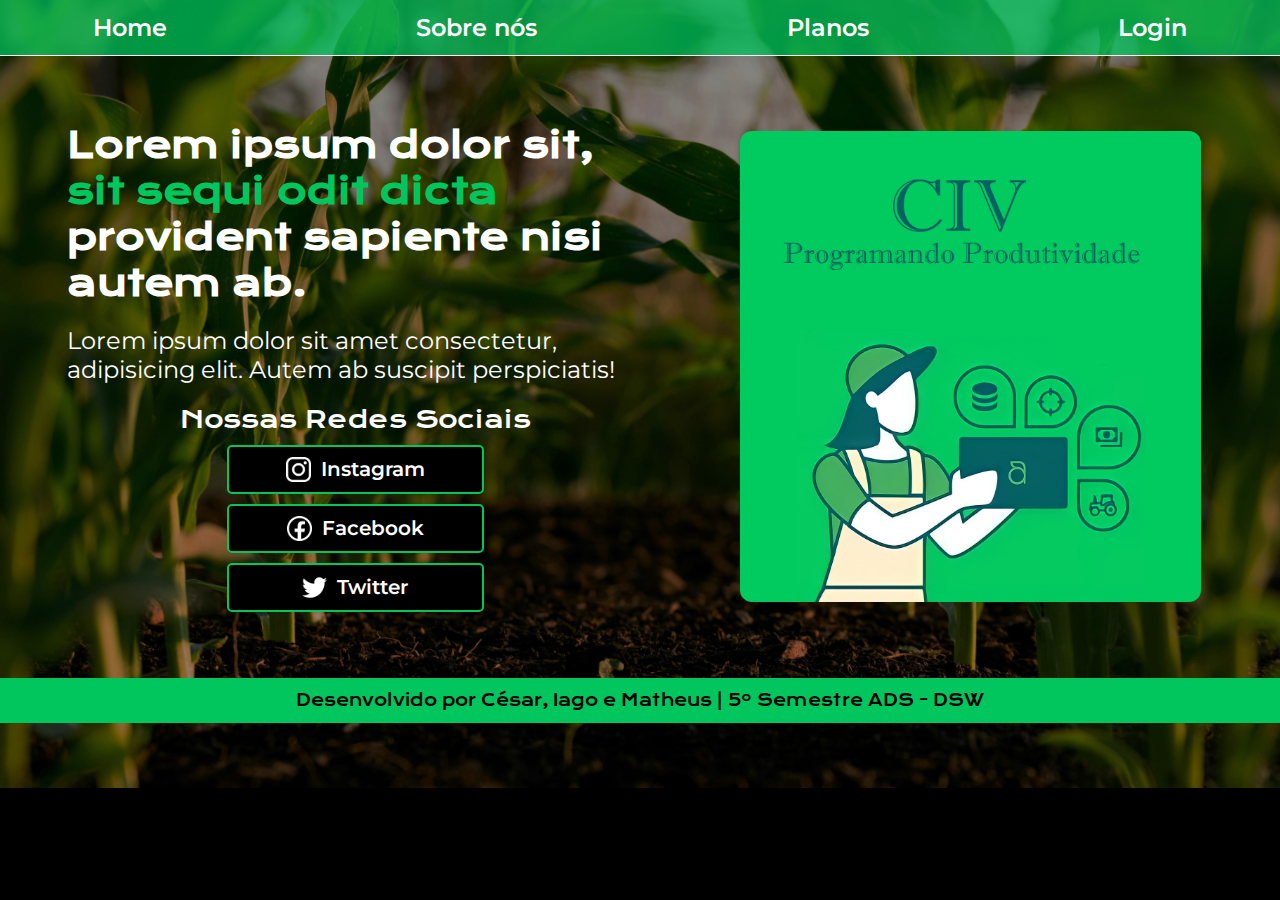
<file: index.html>
<!DOCTYPE html>
<html lang="pt-br">

<head>
    <meta charset="UTF-8">
    <meta http-equiv="X-UA-Compatible" content="IE=edge">
    <meta charset="UTF-8">
    <meta name="viewport" content="width=device-width, initial-scale=1.0">

    <!--Para acessar o site hospedado em 'Vercel', acesse 'trabalho-dsw.vercel.app'-->
    
    <link rel="stylesheet" href="/styles/style.css">
    <link rel="icon" href="assets/icons/icon_tab.ico">
    <title>CIV - Principal</title>
</head>

<body>


    <header class="cabecalho">
        <nav class="cabecalho__menu">
            <a class="cabecalho__menu_link" href="/index.html">Home</a>
            <a class="cabecalho__menu_link" href="/about.html">Sobre nós</a>
            <a class="cabecalho__menu_link" href="/planos.html">Planos</a>
            <a class="cabecalho__menu_link" href="/login.html">Login</a>
        </nav>
    </header>

    <main class="apresentacao">
        <section class="apresentacao__conteudo">
            <h1 class="apresentacao__conteudo__titulo">Lorem ipsum dolor sit,
                <strong class="destaque_titulo"> sit sequi odit dicta </strong> provident sapiente nisi autem ab.
            </h1>
            <p class="apresentacao__conteudo__texto">Lorem ipsum dolor sit amet consectetur, adipisicing elit. Autem ab
                suscipit perspiciatis!</p>
            <div class="apresentacao__links">
                <h2 class="apresentacao__links__subtitulo">Nossas Redes Sociais</h2>
                <a class="apresentacao__links__navegacao" href="https://instagram.com" target="_blank">
                    <img class="apresentacao__links__imagem" src="/assets/instagram_ico.png" alt="">
                    Instagram</a>
                <a class="apresentacao__links__navegacao" href="https://facebook.com">
                    <img class="apresentacao__links__imagem" src="/assets/facebook_ico.png" alt="">
                    Facebook
                </a>
                <a class="apresentacao__links__navegacao" href="https://twitter.com">
                    <img class="apresentacao__links__imagem" src="/assets/twitter_ico.png" alt="">
                    Twitter
                </a>
            </div>
        </section>
        <img class="apresentacao__imagem" src="/assets/logo.jpg"
            alt="img_menu">
    </main>

    <footer class="rodape">
        <p>Desenvolvido por César, Iago e Matheus | 5º Semestre ADS - DSW</p>
    </footer>
</body>

</html>
</file>
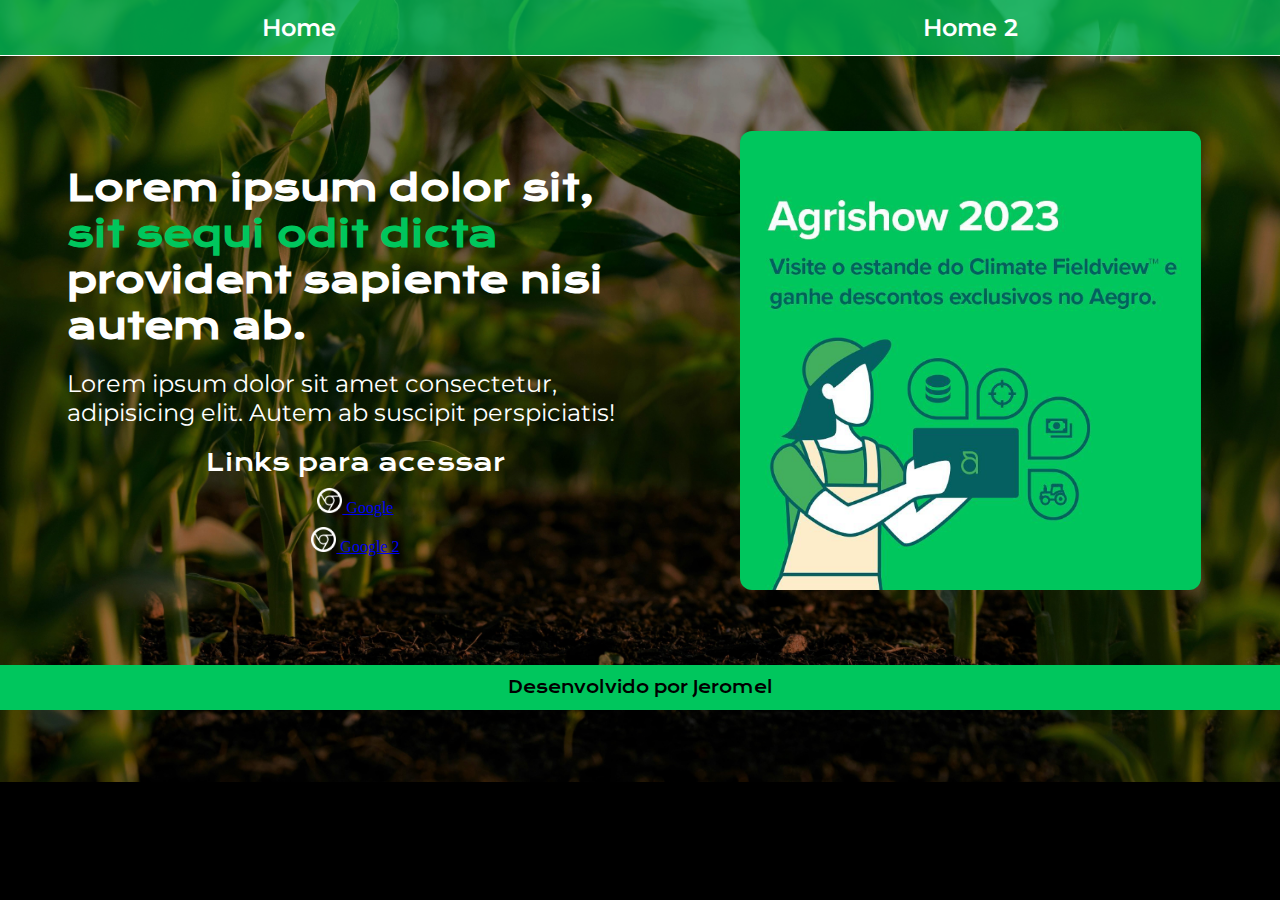
<file: Main/index.html>
<!DOCTYPE html>
<html lang="pt-br">

<head>
    <meta charset="UTF-8">
    <meta http-equiv="X-UA-Compatible" content="IE=edge">
    <meta charset="UTF-8">
    <meta name="viewport" content="width=device-width, initial-scale=1.0">

    <!-- Latest compiled and minified CSS 
    <link href="https://cdn.jsdelivr.net/npm/bootstrap@5.2.3/dist/css/bootstrap.min.css" rel="stylesheet">
    -->
    <!-- Latest compiled JavaScript 
    <script src="https://cdn.jsdelivr.net/npm/bootstrap@5.2.3/dist/js/bootstrap.bundle.min.js"></script>
    -->
    <link rel="stylesheet" href="/styles/style.css">
    <title>Document</title>
</head>

<body>


    <header class="cabecalho">
        <nav class="cabecalho__menu">
            <a class="cabecalho__menu_link" href="https://google.com.br">Home</a>
            <a class="cabecalho__menu_link" href="https://google.com.br">Home 2</a>
        </nav>
    </header>

    <main class="apresentacao">
        <section class="apresentacao__conteudo">
            <h1 class="apresentacao__conteudo__titulo">Lorem ipsum dolor sit,
                <strong class="destaque_titulo"> sit sequi odit dicta </strong> provident sapiente nisi autem ab.
            </h1>
            <p class="apresentacao__conteudo__texto">Lorem ipsum dolor sit amet consectetur, adipisicing elit. Autem ab
                suscipit perspiciatis!</p>
            <div class="apresentacao__links">
                <h2 class="apresentacao__links__subtitulo">Links para acessar</h2>
                <a class="apresentacao__links__google" href="https://google.com" target="_blank">
                    <img class="apresentacao__links__imagem" src="/assets/Google.png" alt="">
                    Google</a>
                <a class="apresentacao__links__google" href="https://google.com">
                    <img class="apresentacao__links__imagem" src="/assets/Google.png" alt="">
                    Google 2
                </a>
            </div>
        </section>
        <img class="apresentacao__imagem" src="/assets/menu.png"
            alt="img_menu">
    </main>

    <footer class="rodape">
        <p>Desenvolvido por Jeromel</p>
    </footer>






    <!--
    <div class="container form-control mt-5">
        <div class="row m-3">
            <input class="col me-3" type="button" value="botao1">
            <input class="col me-3" type="button" value="botao1">
            <input class="col me-3" type="button" value="botao1">
        </div>

        <div class="row m-3">
            <input class="col me-3 btn btn-outline-dark" type="button" value="Botao">
            <input class="col me-3" type="button" value="botao1">
            <input class="col me-3" type="button" value="botao1">
        </div>
    </div>
-->






</body>

</html>
</file>
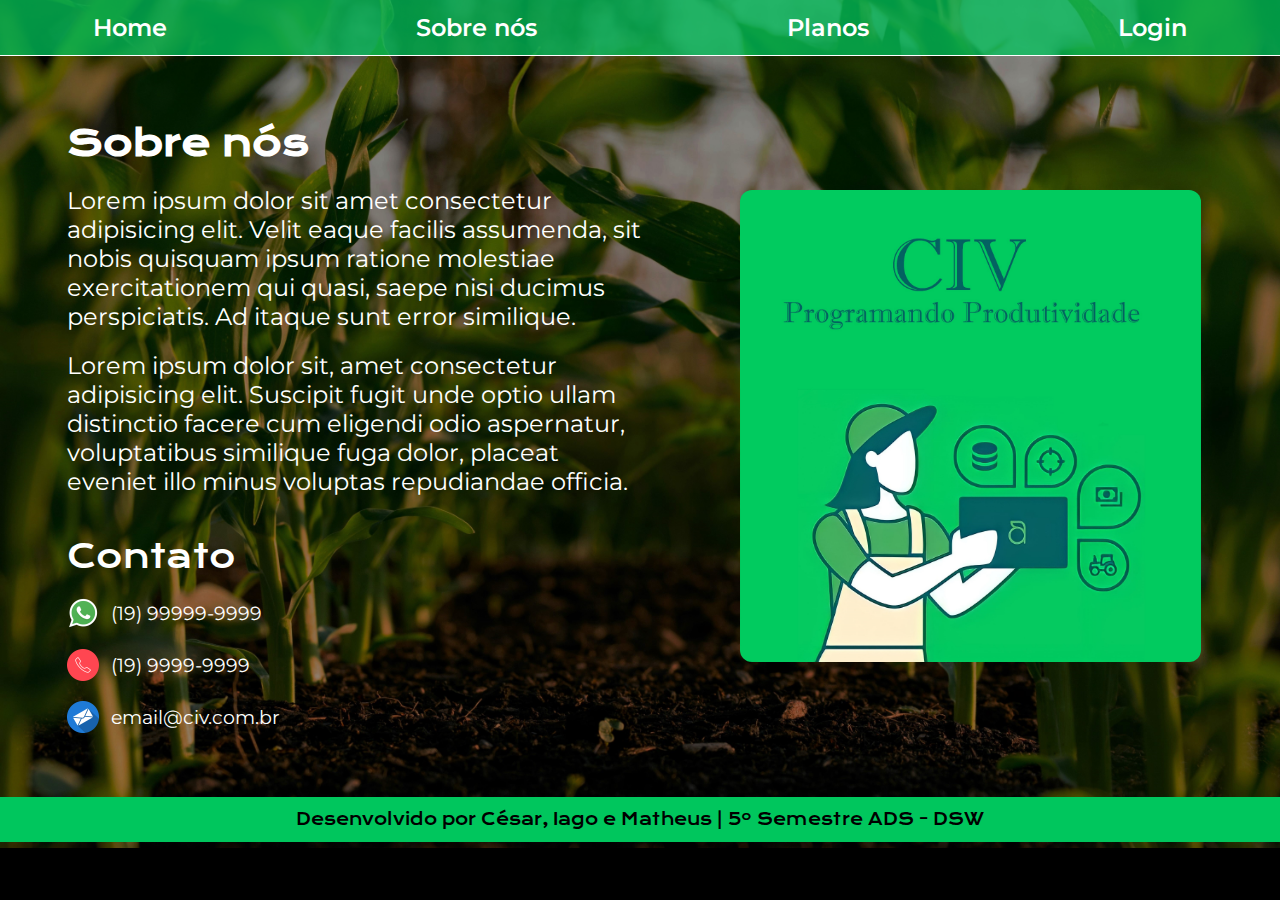
<file: about.html>
<!DOCTYPE html>
<html lang="en">
<head>
    <meta charset="UTF-8">
    <meta http-equiv="X-UA-Compatible" content="IE=edge">
    <meta name="viewport" content="width=device-width, initial-scale=1.0">
    <link rel="stylesheet" href="/styles/style.css">
    <link rel="icon" href="assets/icons/icon_tab.ico">
    <title>Sobre nós</title>
</head>
<body>

    <header class="cabecalho">
        <nav class="cabecalho__menu">
            <a class="cabecalho__menu_link" href="/index.html">Home</a>
            <a class="cabecalho__menu_link" href="/about.html">Sobre nós</a>
            <a class="cabecalho__menu_link" href="/planos.html">Planos</a>
            <a class="cabecalho__menu_link" href="/login.html">Login</a>
        </nav>
    </header>


    <main class="apresentacao">
        <section class="apresentacao__conteudo">
            <h1 class="apresentacao__conteudo__titulo">Sobre nós</h1>
            <p class="apresentacao__conteudo__texto">Lorem ipsum dolor sit amet consectetur adipisicing elit. Velit eaque facilis assumenda, sit nobis quisquam ipsum ratione molestiae exercitationem qui quasi, saepe nisi ducimus perspiciatis. Ad itaque sunt error similique.</p>
            <p class="apresentacao__conteudo__texto">Lorem ipsum dolor sit, amet consectetur adipisicing elit. Suscipit fugit unde optio ullam distinctio facere cum eligendi odio aspernatur, voluptatibus similique fuga dolor, placeat eveniet illo minus voluptas repudiandae officia.</p>
            
            <span></span>

            <p class="apresentacao__conteudo__titulo__contato">Contato</p>

            <li class="apresentacao__conteudo__contato"> <img  src="assets/icons/Whatsapp_icon.ico" alt=""> (19) 99999-9999</li>
            <li class="apresentacao__conteudo__contato"> <img  src="assets/icons/tel_icon.ico" alt=""> (19) 9999-9999</li>
            <li class="apresentacao__conteudo__contato"> <img  src="assets/icons/email_icon.ico" alt=""><a class="apresentacao__conteudo__contato" href="mailto:email@civ.com.br">email@civ.com.br</a></li>

        </section>
        
        <img class="apresentacao__imagem" src="/assets/logo.jpg"
            alt="img_menu">
    </main>


    <footer class="rodape">
        <p>Desenvolvido por César, Iago e Matheus | 5º Semestre ADS - DSW</p>
    </footer>

</body>
</html>
</file>
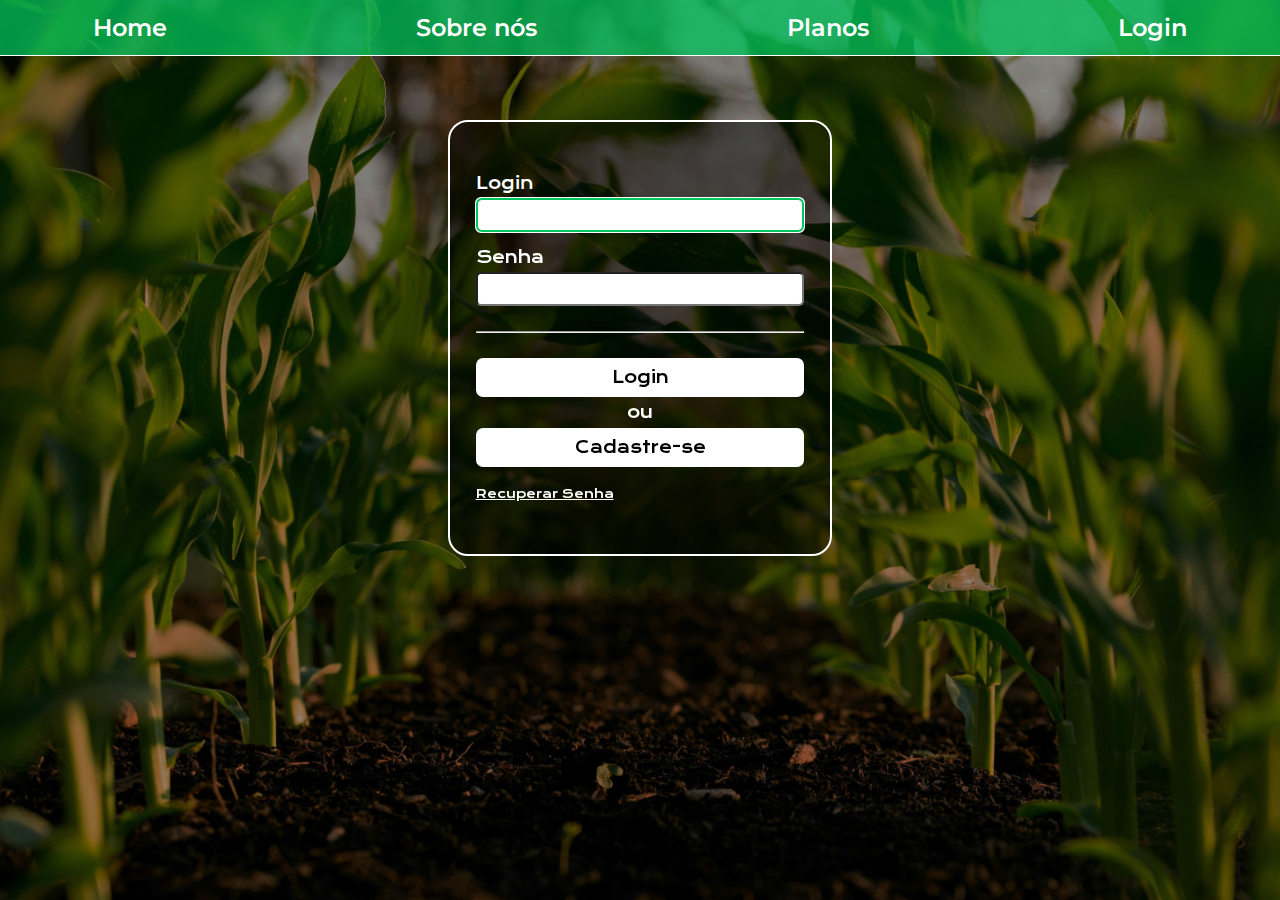
<file: login.html>
<!DOCTYPE html>
<html lang="en">
<head>
    <meta charset="UTF-8">
    <meta http-equiv="X-UA-Compatible" content="IE=edge">
    <meta name="viewport" content="width=device-width, initial-scale=1.0">
    <link rel="icon" href="assets/icons/icon_tab.ico">
    <link rel="stylesheet" href="/styles/login.css">
    <title>Login</title>
</head>
<body>


    <main class="login__geral">

        <header class="cabecalho">
            <nav class="cabecalho__menu">
                <a class="cabecalho__menu_link" href="/index.html">Home</a>
                <a class="cabecalho__menu_link" href="/about.html">Sobre nós</a>
                <a class="cabecalho__menu_link" href="/planos.html">Planos</a>
                <a class="cabecalho__menu_link" href="/login.html">Login</a>
            </nav>
        </header>
        <section class="login">
            <form class="login__container" action="">
                <div class="login__container__username">
                    <label for="username">Login</label>
                    <input id="username" class="login__container__text" type="text">
                </div>
                <div class="login__container__username">
                    <label for="password">Senha</label>
                    <input id="password" class="login__container__text" type="password">
                </div>
                <hr class="login__container__separador">
                <div class="login__container__botoes">
                    <button id="loginButton" class="login__container__botao" type="button">Login</button>
                    <label for="">ou</label>
                    <a class="login__container__botao" type="button" href="/menu_config.html">Cadastre-se</a>
                </div>
                <div>
                    <a class="login__container__recuperarSenha" href="">Recuperar Senha</a>
                </div>
            </form>
     </section> 
    </main>

    <footer class="rodape"></footer>

    <script src="JS\login.js"></script>
</body>
</html>
</file>
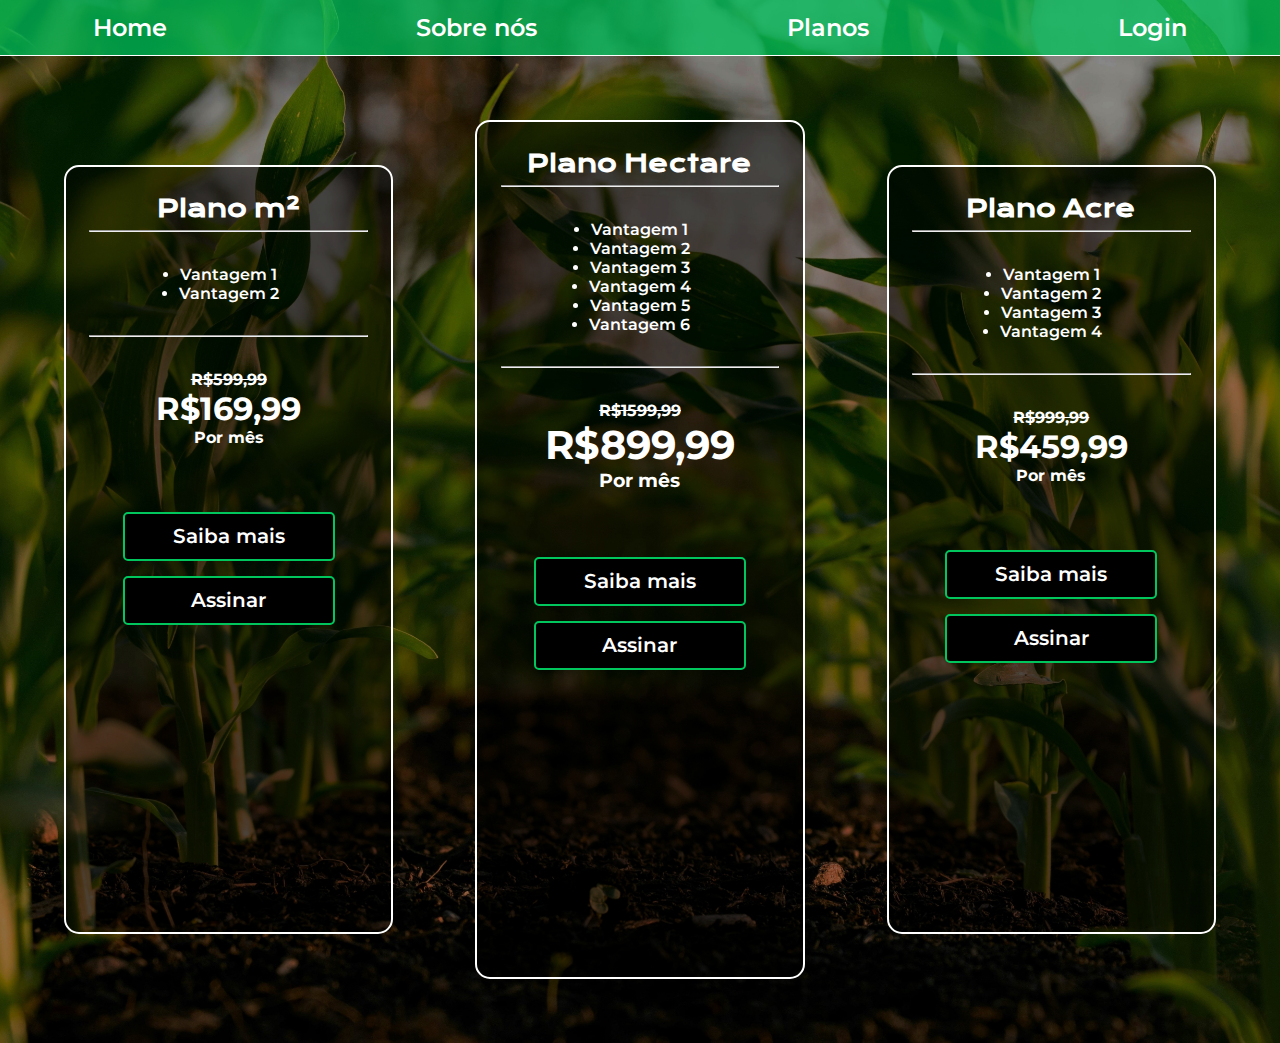
<file: planos.html>
<!DOCTYPE html>
<html lang="en">
<head>
    <meta charset="UTF-8">
    <meta name="viewport" content="width=device-width, initial-scale=1.0">
    <link rel="stylesheet" href="styles/style.css">
    <link rel="icon" href="assets/icons/icon_tab.ico">
    <title>Planos</title>
</head>
<body>
    
    <header class="cabecalho">
        <nav class="cabecalho__menu">
            <a class="cabecalho__menu_link" href="/index.html">Home</a>
            <a class="cabecalho__menu_link" href="/about.html">Sobre nós</a>
            <a class="cabecalho__menu_link" href="/planos.html">Planos</a>
            <a class="cabecalho__menu_link" href="/login.html">Login</a>
        </nav>
    </header>

    <main class="apresentacao">

        <section class="planos__caixas">
            <div class="planos__caixas__titulo">
                <h2>Plano m²</h2>
            </div>

            <hr class="planos__caixas__hr">

            <div class="planos__caixas__conteudo">
                <div class="planos__caixas__lista">
                    <ul class="planos__caixas__lista__listas">
                        <li>Vantagem 1</li>
                        <li>Vantagem 2</li>
                    </ul>
                </div>

                <hr class="planos__caixas__hr">

                <div class="planos__caixas__conteudo__infos">
                    <h4 style="text-decoration: line-through;">R$599,99</h4>
                    <h2 style="font-size: 2.0rem;">R$169,99</h2>
                    <h4>Por mês</h4>
                </div>

                <div class="planos__caixas__conteudo__botoes">
                    <a class="planos__caixas__conteudo__botoes__botao" href="">Saiba mais</a>
                    <a class="planos__caixas__conteudo__botoes__botao" href="">Assinar</a>
                </div>
            </div>

        </section>

        <section class="planos__caixas planos__caixas__default">
            <div class="planos__caixas__titulo">
                <h2>Plano Hectare</h2>
            </div>

            <hr class="planos__caixas__hr">

            <div class="planos__caixas__conteudo">
                <div class="planos__caixas__lista">
                    <ul class="planos__caixas__lista__listas">
                        <li>Vantagem 1</li>
                        <li>Vantagem 2</li>
                        <li>Vantagem 3</li>
                        <li>Vantagem 4</li>
                        <li>Vantagem 5</li>
                        <li>Vantagem 6</li>
                    </ul>
                </div>

                <hr class="planos__caixas__hr">

                <div class="planos__caixas__conteudo__infos">
                    
                    <h4 style="text-decoration: line-through;">R$1599,99</h4> 
                    <h1 style="font-size: 2.5rem;">R$899,99</h1>
                    <h3>Por mês</h3>
                    
                </div>

                <div class="planos__caixas__conteudo__botoes">
                    <a class="planos__caixas__conteudo__botoes__botao" href="">Saiba mais</a>
                    <a class="planos__caixas__conteudo__botoes__botao" href="">Assinar</a>
                </div>
            </div>

        </section>

        <section class="planos__caixas">
            <div class="planos__caixas__titulo">
                <h2>Plano Acre</h2>
            </div>

            <hr class="planos__caixas__hr">

            <div class="planos__caixas__conteudo">
                <div class="planos__caixas__lista">
                    <ul class="planos__caixas__lista__listas">
                        <li>Vantagem 1</li>
                        <li>Vantagem 2</li>
                        <li>Vantagem 3</li>
                        <li>Vantagem 4</li>
                    </ul>
                </div>

                <hr class="planos__caixas__hr">

                <div class="planos__caixas__conteudo__infos">
                    <h4 style="text-decoration: line-through;">R$999,99</h4>
                    <h2 style="font-size: 2.0rem;">R$459,99</h2>
                    <h4>Por mês</h4>
                </div>

                <div class="planos__caixas__conteudo__botoes">
                    <a class="planos__caixas__conteudo__botoes__botao" href="">Saiba mais</a>
                    <a class="planos__caixas__conteudo__botoes__botao" href="">Assinar</a>
                </div>
            </div>

        </section>


    </main>

    <footer></footer>


</body>
</html>
</file>
<file: styles/style.css>
@import url('https://fonts.googleapis.com/css2?family=Fasthand&family=Krona+One&display=swap');
@import url('https://fonts.googleapis.com/css2?family=Fasthand&family=Krona+One&family=Montserrat&display=swap');
@import url('https://fonts.googleapis.com/css2?family=Fasthand&family=Krona+One&family=Montserrat:wght@400;600&display=swap');

:root{
    --cor-branco-solido: #ffffff;
    --cor-verde-solido: #00c65d;
    --cor-verde-transparente: #00c65dbb;
    --cor-preto-solido: #000;
    --cor-preto-transparente: #00000077;
}


* {
    margin: 0;
    padding: 0;
}



body {
    background-color: var(--cor-preto-solido);
    background-image: url(/assets/background.jpg);
    background-size:  cover;
    background-position: center;
    background-repeat: no-repeat;
    color: var(--cor-branco-solido);
    
}

.cabecalho{
    padding: 1% 0% 1% 0%;
    background-color: var(--cor-verde-transparente);
    border-bottom: 1px solid var(--cor-branco-solido);
    width: auto;
}

.cabecalho__menu{
    display: flex;
    gap: 5%;
    justify-content: space-around;
}

.cabecalho__menu_link{
    font-family: 'Montserrat', sans-serif;
    font-weight: 600;
    font-size: 1.5rem;
    color: var(--cor-branco-solido);
    text-decoration: none;
}



.apresentacao {
    padding: 5%;
    display: flex;
    align-items: center;
    justify-content: space-evenly;
    gap: 82px;
}

.apresentacao__conteudo {
    width: 50%;
    display: flex;
    flex-direction: column;
    gap: 20px;
}


.apresentacao__conteudo__titulo {
    font-family: 'Krona One', sans-serif;
    font-size: 2.25rem;
}

.apresentacao__conteudo__titulo__contato{
    font-family: 'Krona One', sans-serif;
    font-size: 2.0rem;
}

.apresentacao__conteudo__contato{
    display: flex;
    align-items: center;
    gap: 2%;
    font-family: 'Montserrat', sans-serif;
    font-size: 1.2rem;
    text-decoration: none;
    color: var(--cor-branco-solido);
}

.apresentacao__conteudo__contato img{
    width: 32px;
}

.destaque_titulo {
    color: var(--cor-verde-solido);
}

.apresentacao__conteudo__texto {
    font-family: 'Montserrat', sans-serif;
    font-size: 1.5rem;
}

.apresentacao__links{
    display: flex;
    flex-direction: column;
    justify-content: space-between;
    align-items: center;
    gap: 10px;
}

.apresentacao__links__subtitulo{
    font-family: 'Krona One', sans-serif;
    font-weight: 400;
    font-size: 1.5rem;
}

.apresentacao__links__navegacao{
    justify-content: center;
    gap: 10px;
    display: flex;
    border: 2px solid var(--cor-verde-solido);
    background-color: var(--cor-preto-solido);
    width: 40%;
    text-align: center;
    border-radius: 5px;
    font-size: 125%;
    padding: 10px 2%;
    color: var(--cor-branco-solido);
    font-family: 'Montserrat', sans-serif;
    font-weight: 600;
    text-decoration: none;
    transition: width .3s, background-color .3s;

}

.apresentacao__links__navegacao:hover{
    background-color: var(--cor-verde-solido);
    height: 23px;
    width: 50%;
    margin-top: 1px;
    margin-bottom: 1px;
}



.apresentacao__links__imagem{
    width: 25px;
    height: 25px;
}

.apresentacao__imagem{
    margin: 1%;
    border-radius: 12px;
    width: 40%;
}


.planos__caixas{
    display: flex;
    flex-direction: column;
    border: 2px solid #ffffff;
    width: 30%;
    font-family: 'Krona One', sans-serif;
    height: 85vh;
    background-color: var(--cor-preto-transparente);
    border-radius: 15px;
}

.planos__caixas__default{
    height: 95vh;
} 

.planos__caixas__titulo{
    text-align: center;
    margin: 8% 8% 2% 8%;
}

.planos__caixas__conteudo{
    display: flex;
    flex-direction: column;
    height: 100%;
    font-family: 'Montserrat', sans-serif;
    font-weight: 600;
    
}

.planos__caixas__conteudo__infos{
    display: flex;
    justify-content: center;
    flex-direction: column;
    text-align: center;
    margin-top: 10%;
    margin-bottom: 20%;
    
}

.planos__caixas__conteudo__botoes{
    display: flex;
    justify-content: center;
    flex-direction: column;
    align-items: center;
    gap: 15px;
}

.planos__caixas__conteudo__botoes__botao{
    justify-content: center;
    gap: 10px;
    display: flex;
    border: 2px solid var(--cor-verde-solido);
    background-color: var(--cor-preto-solido);
    width: 60%;
    text-align: center;
    border-radius: 5px;
    font-size: 125%;
    padding: 10px 2%;
    color: var(--cor-branco-solido);
    font-family: 'Montserrat', sans-serif;
    font-weight: 600;
    text-decoration: none;
    transition: width .3s, background-color .3s;
    height: 25px;
    
}

.planos__caixas__conteudo__botoes__botao:hover{
    background-color: var(--cor-verde-solido);
    height: 23px;
    width: 70%;
    margin-top: 1px;
    margin-bottom: 1px;
    
}

.planos__caixas__hr{
    align-self: center;
    width: 85%;
}

.planos__caixas__lista{
    display: flex;
    flex-direction: column;
    padding: 10%;
    gap: 6px;
}

.planos__caixas__lista__listas{
    display: flex;
    flex-direction: column;
    align-items: center;
    justify-content: center;
}


.rodape{
    padding: 12px;
    color: var(--cor-preto-solido);
    background-color: var(--cor-verde-solido);
    text-align: center;
    font-family: 'Krona One', sans-serif;
    font-weight: 400;
}



@media (max-width: 1100px){


    .apresentacao{
        flex-direction: column-reverse;
        padding: 5% 3%;
    }

    .apresentacao__conteudo{
        width: auto;
        text-align: center;
    }

    .apresentacao__imagem{
        width: 60%;
    }

    .planos__caixas{
        width: 70%;
        height: 100vh;
    }

}
</file>
<file: styles/login.css>
@import url('https://fonts.googleapis.com/css2?family=Fasthand&family=Krona+One&display=swap');
@import url('https://fonts.googleapis.com/css2?family=Fasthand&family=Krona+One&family=Montserrat&display=swap');
@import url('https://fonts.googleapis.com/css2?family=Fasthand&family=Krona+One&family=Montserrat:wght@400;600&display=swap');

:root{
    --cor-verde-transparente: #00c65dbb;
    --cor-verde-solido:#00c65d;
    --cor-preto-transparente: #00000077;
    --cor-preto-solido: #000000;
    --cor-branco-solido: #ffffff;
}


* {
    margin: 0;
    padding: 0;
}



body {
    background-color:var(--cor-preto-solido);
    background-image: url(/assets/background.jpg);
    background-size:  cover;
    background-position: center;
    background-repeat: no-repeat;
    color: var(--cor-branco-solido);    
    height: 100vh;
}

.cabecalho{
    padding: 1% 0% 1% 0%;
    background-color: var(--cor-verde-transparente);
    border-bottom: 1px solid var(--cor-branco-solido);
    width: auto;
}

.cabecalho__menu{
    display: flex;
    gap: 5%;
    justify-content: space-around;
}

.cabecalho__menu_link{
    font-family: 'Montserrat', sans-serif;
    font-weight: 600;
    font-size: 1.5rem;
    color: var(--cor-branco-solido);
    text-decoration: none;
}

.login{
    padding: 4% 2%;
    display: flex;
    align-items: start;
    flex-direction: column;
    margin: 5% 35%;
    border: 2px solid var(--cor-branco-solido);
    border-radius: 20px;
    background-color: #00000077;
}

.login__container{
    display: flex;
    flex-direction: column;
    gap: 15px;
    width: 100%;
    font-family: 'Krona One', sans-serif;
}

.login__container__username{
    display: flex;
    flex-direction: column;
    gap: 4px;
    width: 100%;
}

.login__container__text{
   height: 30px;
   font-size: 1rem;
   border-radius: 5px;
}
.login__container__text:focus{
    outline-color: var(--cor-verde-solido);
}

.login__container__separador{
    margin: 10px 0px 10px 0px;
}

.login__container__botoes{
    display: flex;
    flex-direction: column;
    width: 100%;
    gap: 5px;
    text-align: center;
}

.login__container__botao{
    background-color: var(--cor-branco-solido);
    color: var(--cor-preto-solido);
    padding: 7px 0px;
    border: 2px solid var(--cor-branco-solido);
    border-radius: 7px;
    font-family: 'Krona One', sans-serif;
    font-weight: 400;
    font-size: 1rem;
    text-decoration: none;
}

.login__container__botao:hover{
    background-color: var(--cor-verde-solido);
    cursor: pointer;
}

.login__container__recuperarSenha{
    font-size: 0.75rem;
    text-decoration: underline;
    color: var(--cor-branco-solido)
}

@media (max-width: 1100px){
    .login{
        margin: 5% 15%;
    }
}
</file>
